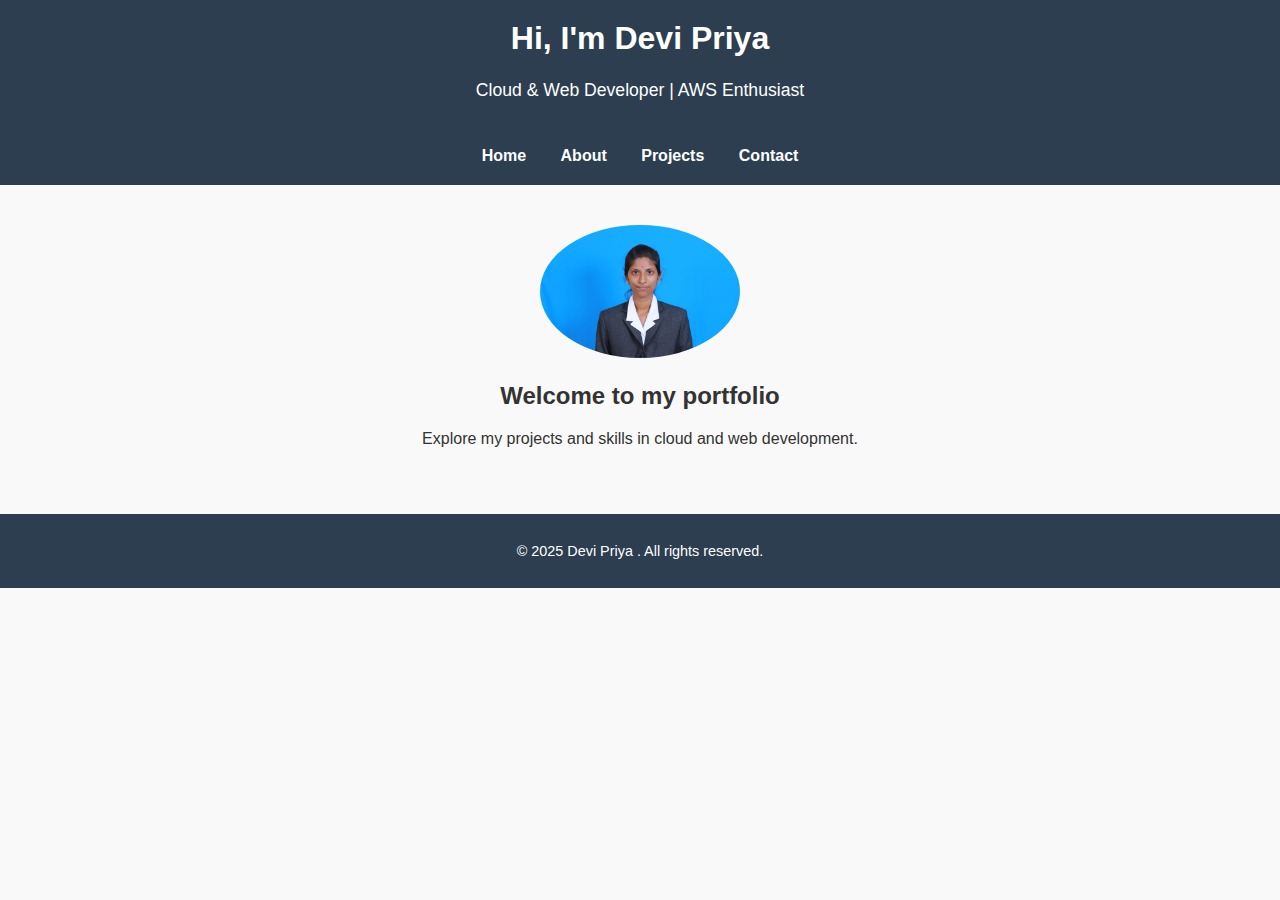
<file: index.html>
<!DOCTYPE html>
<html lang="en">
  <head>
    <meta charset="UTF-8" />
    <meta name="viewport" content="width=device-width, initial-scale=1.0" />
    <title>My Portfolio</title>
    <link rel="stylesheet" href="css/style.css" />
  </head>
  <body>
    <header>
      <h1>Hi, I'm Devi Priya</h1>
      <br />

      <p>Cloud & Web Developer | AWS Enthusiast</p>
      <br />

      <nav>
        <a href="index.html">Home</a>
        <a href="about.html">About</a>
        <a href="projects.html">Projects</a>
        <a href="contact.html">Contact</a>
      </nav>
    </header>

    <section id="hero">
      <img src="assets/My Photo.jpg" alt="My Photo" width="200" />
      <h2>Welcome to my portfolio</h2>
      <p>Explore my projects and skills in cloud and web development.</p>
    </section>

    <footer>
      <p>&copy; 2025 Devi Priya . All rights reserved.</p>
    </footer>
  </body>
</html>
</file>
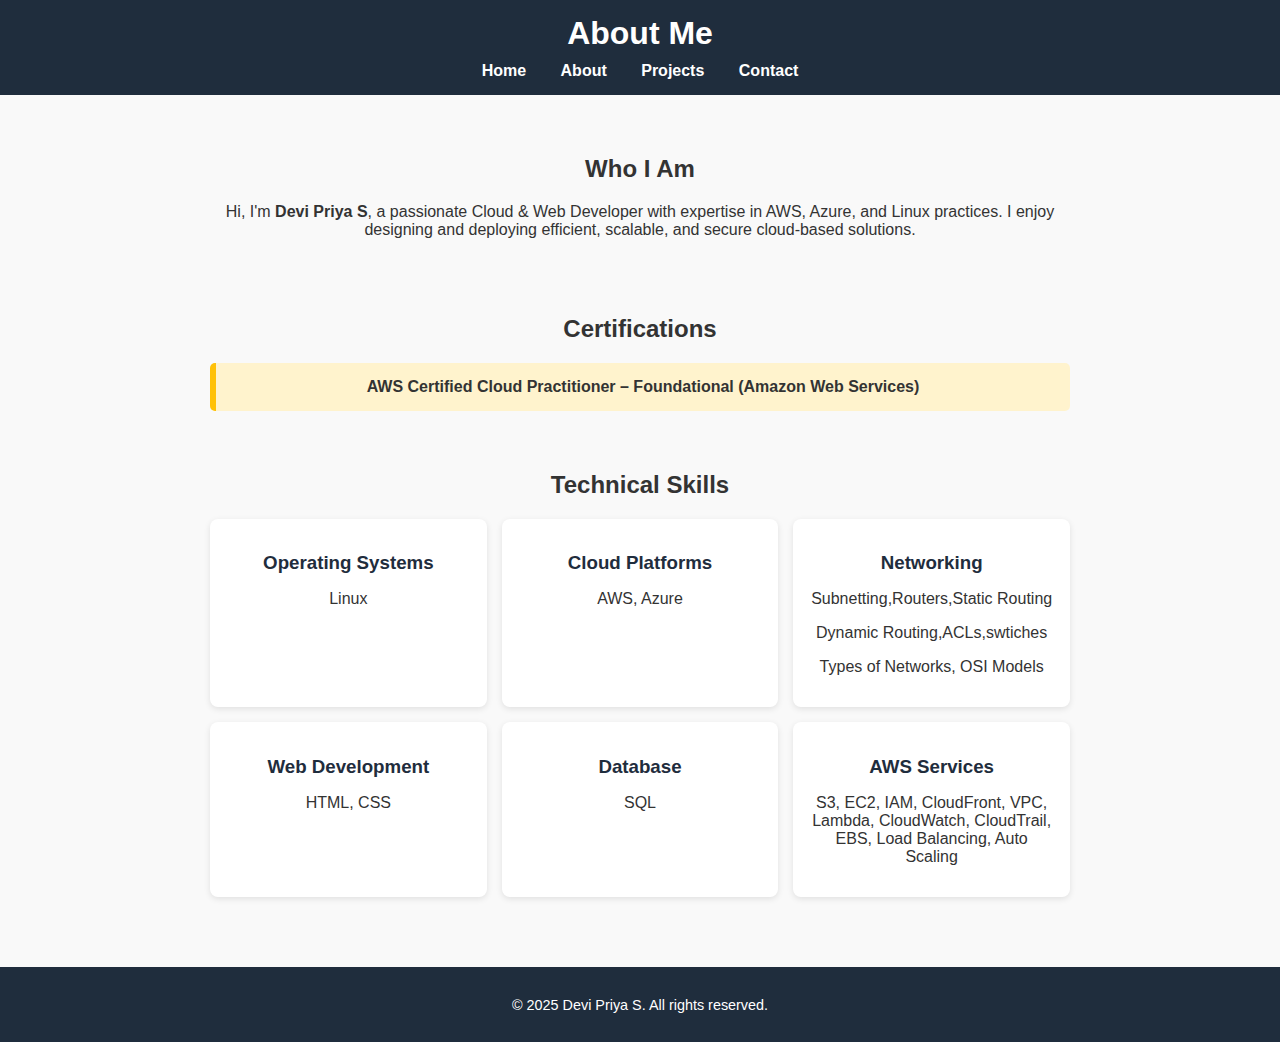
<file: about.html>
<!DOCTYPE html>
<html lang="en">
  <head>
    <meta charset="UTF-8" />
    <meta name="viewport" content="width=device-width, initial-scale=1.0" />
    <title>About Me</title>
    <link rel="stylesheet" href="css/style.css" />
    <style>
      body {
        font-family: Arial, sans-serif;
        background-color: #f9f9f9;
        margin: 0;
        padding: 0;
      }
      header,
      footer {
        background-color: #1f2d3d;
        color: white;
        text-align: center;
        padding: 15px 0;
      }
      nav a {
        color: white;
        margin: 0 15px;
        text-decoration: none;
        font-weight: bold;
      }
      main {
        max-width: 900px;
        margin: auto;
        padding: 20px;
      }
      h2 {
        color: #333;
        text-align: center;
        margin-bottom: 20px;
      }
      .skills-container {
        display: grid;
        grid-template-columns: repeat(auto-fit, minmax(250px, 1fr));
        gap: 15px;
      }
      .skill-card {
        background: white;
        padding: 15px;
        border-radius: 8px;
        box-shadow: 0px 2px 6px rgba(0, 0, 0, 0.1);
      }
      .skill-card h3 {
        color: #1f2d3d;
        margin-bottom: 10px;
      }
      .certification {
        background: #fff3cd;
        border-left: 6px solid #ffc107;
        padding: 15px;
        margin-top: 20px;
        border-radius: 5px;
        font-weight: bold;
        text-align: center;
      }
    </style>
  </head>
  <body>
    <header>
      <h1>About Me</h1>
      <nav>
        <a href="index.html">Home</a>
        <a href="about.html">About</a>
        <a href="projects.html">Projects</a>
        <a href="contact.html">Contact</a>
      </nav>
    </header>

    <main>
      <section>
        <h2>Who I Am</h2>
        <p style="text-align: center">
          Hi, I'm <strong>Devi Priya S</strong>, a passionate Cloud & Web
          Developer with expertise in AWS, Azure, and Linux  practices. I
          enjoy designing and deploying efficient, scalable, and secure
          cloud-based solutions.
        </p>
      </section>
      <section>
        <h2>Certifications</h2>
        <div class="certification">
          AWS Certified Cloud Practitioner – Foundational (Amazon Web Services)
        </div>
      </section>
      <section>
        <h2>Technical Skills</h2>
        <div class="skills-container">
          <div class="skill-card">
            <h3>Operating Systems</h3>
            <p>Linux</p>
          </div>
          <div class="skill-card">
            <h3>Cloud Platforms</h3>
            <p>AWS, Azure</p>
          </div>
          <div class="skill-card">
            <h3>Networking</h3>
            <p>Subnetting,Routers,Static Routing</p>
            <p>Dynamic Routing,ACLs,swtiches</p>
            <p>Types of Networks, OSI Models</p>
          </div>
          <div class="skill-card">
            <h3>Web Development</h3>
            <p>HTML, CSS</p>
          </div>
          <div class="skill-card">
            <h3>Database</h3>
            <p>SQL</p>
          </div>
          <div class="skill-card">
            <h3>AWS Services</h3>
            <p>
              S3, EC2, IAM, CloudFront, VPC, Lambda, CloudWatch, CloudTrail,
              EBS, Load Balancing, Auto Scaling
            </p>
          </div>
        </div>
      </section>
    </main>

    <footer>
      <p>© 2025 Devi Priya S. All rights reserved.</p>
    </footer>
  </body>
</html>
</file>
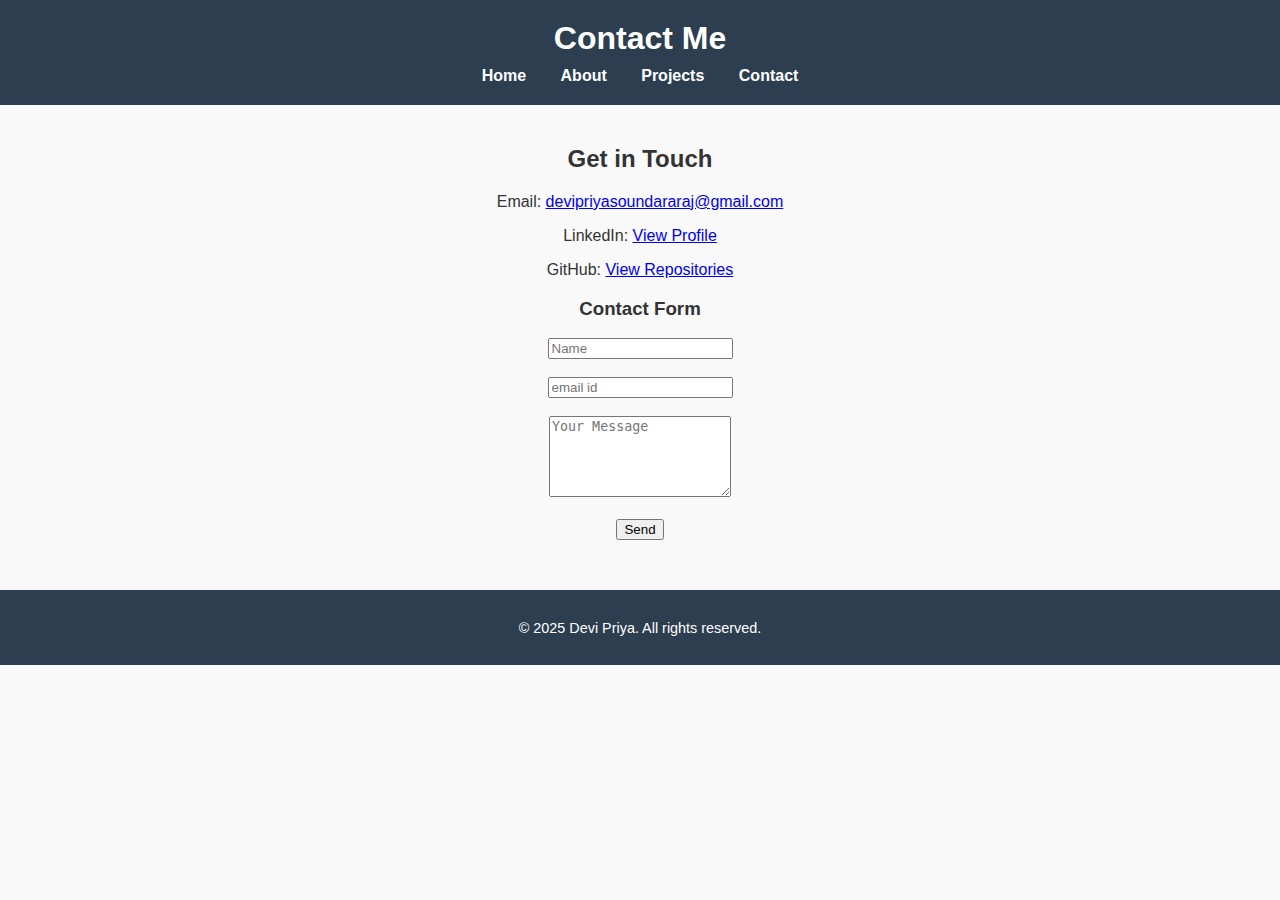
<file: contact.html>
<!DOCTYPE html>
<html lang="en">
  <head>
    <meta charset="UTF-8" />
    <meta name="viewport" content="width=device-width, initial-scale=1.0" />
    <title>Contact - My Portfolio</title>
    <link rel="stylesheet" href="css/style.css" />
  </head>
  <body>
    <header>
      <h1>Contact Me</h1>
      <nav>
        <a href="index.html">Home</a>
        <a href="about.html">About</a>
        <a href="projects.html">Projects</a>
        <a href="contact.html">Contact</a>
      </nav>
    </header>

    <section>
      <h2>Get in Touch</h2>
      <p>
        Email:
        <a href="mailto:yourname@email.com">devipriyasoundararaj@gmail.com</a>
      </p>
      <p>
        LinkedIn:
        <a
          href="https://www.linkedin.com/in/devi-priya-soundararaj-39b626214/"
          target="_blank"
          >View Profile</a
        >
      </p>
      <p>
        GitHub:
        <a href="https://github.com/PriyaRaj-09" target="_blank"
          >View Repositories</a
        >
      </p>

      <h3>Contact Form</h3>
      <form
        action="mailto:yourname@email.com"
        method="post"
        enctype="text/plain"
      >
        <input
          type="text"
          name="name"
          placeholder="Name"
          required
        /><br /><br />
        <input
          type="email"
          name="email"
          placeholder="email id"
          required
        /><br /><br />
        <textarea
          name="message"
          placeholder="Your Message"
          rows="5"
          required
        ></textarea
        ><br /><br />
        <button type="submit">Send</button>
      </form>
    </section>

    <footer>
      <p>&copy; 2025 Devi Priya. All rights reserved.</p>
    </footer>
  </body>
</html>
</file>
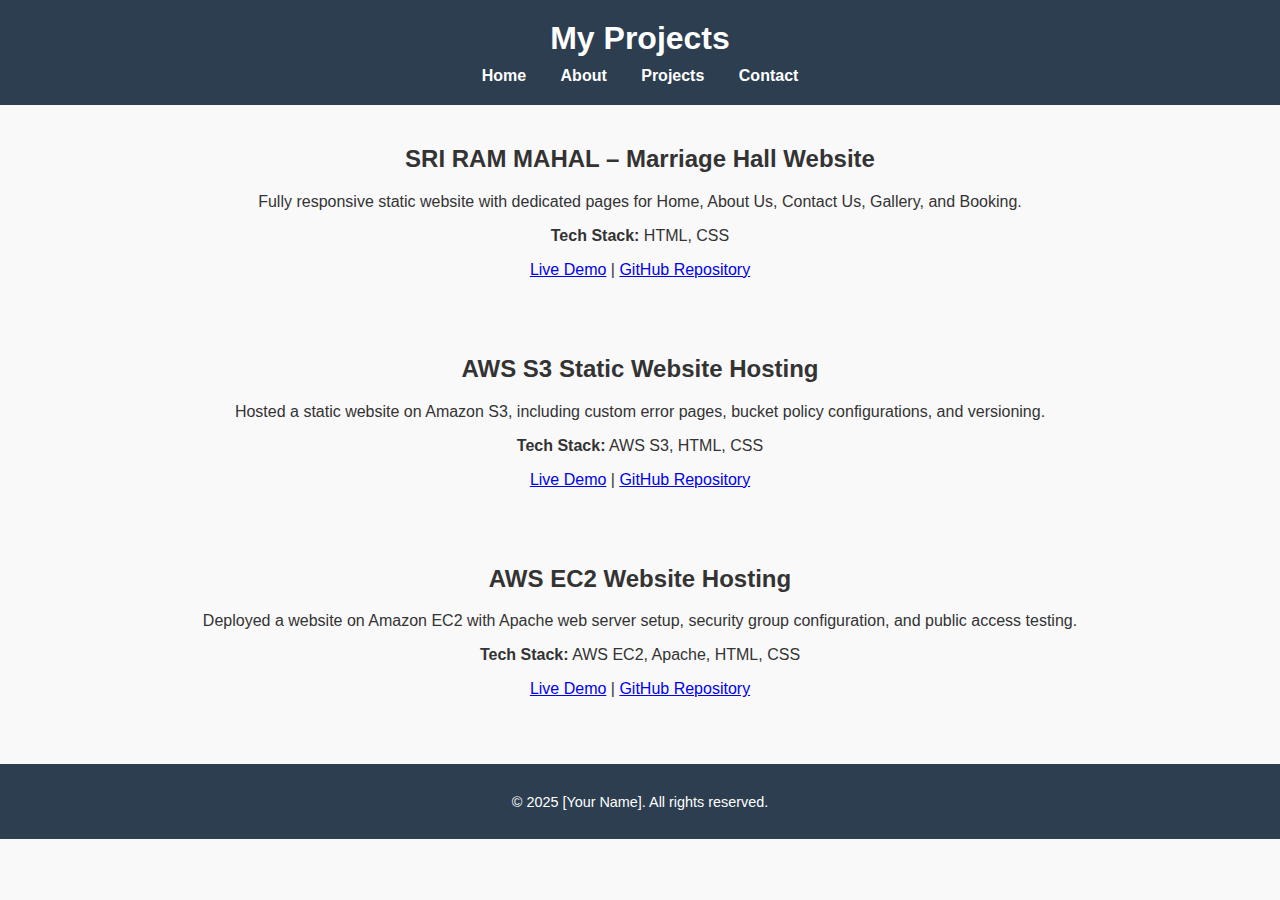
<file: projects.html>
<!DOCTYPE html>
<html lang="en">
<head>
    <meta charset="UTF-8">
    <meta name="viewport" content="width=device-width, initial-scale=1.0">
    <title>Projects - My Portfolio</title>
    <link rel="stylesheet" href="css/style.css">
</head>
<body>
    <header>
        <h1>My Projects</h1>
        <nav>
            <a href="index.html">Home</a>
            <a href="about.html">About</a>
            <a href="projects.html">Projects</a>
            <a href="contact.html">Contact</a>
        </nav>
    </header>

    <section>
        <h2>SRI RAM MAHAL – Marriage Hall Website</h2>
        <p>Fully responsive static website with dedicated pages for Home, About Us, Contact Us, Gallery, and Booking.</p>
        <p><strong>Tech Stack:</strong> HTML, CSS</p>
        <p><a href="https://srirammahal.in" target="_blank">Live Demo</a> | <a href="#" target="_blank">GitHub Repository</a></p>
    </section>

    <section>
        <h2>AWS S3 Static Website Hosting</h2>
        <p>Hosted a static website on Amazon S3, including custom error pages, bucket policy configurations, and versioning.</p>
        <p><strong>Tech Stack:</strong> AWS S3, HTML, CSS</p>
        <p><a href="#" target="_blank">Live Demo</a> | <a href="#" target="_blank">GitHub Repository</a></p>
    </section>

    <section>
        <h2>AWS EC2 Website Hosting</h2>
        <p>Deployed a website on Amazon EC2 with Apache web server setup, security group configuration, and public access testing.</p>
        <p><strong>Tech Stack:</strong> AWS EC2, Apache, HTML, CSS</p>
        <p><a href="#" target="_blank">Live Demo</a> | <a href="#" target="_blank">GitHub Repository</a></p>
    </section>

    <footer>
        <p>&copy; 2025 [Your Name]. All rights reserved.</p>
    </footer>
</body>
</html>
</file>
<file: css/style.css>
/* General Styles */
body {
    font-family: Arial, sans-serif;
    margin: 0;
    padding: 0;
    background-color: #f9f9f9;
    color: #333;
}

/* Header */
header {
    background-color: #2c3e50;
    color: white;
    padding: 20px 0;
    text-align: center;
}

header h1 {
    margin: 0;
}

header p {
    font-size: 1.1em;
    margin-top: 5px;
}

/* Navigation */
nav {
    margin-top: 10px;
}

nav a {
    color: white;
    text-decoration: none;
    margin: 0 15px;
    font-weight: bold;
}

nav a:hover {
    color: #f39c12;
}

/* Hero Section */
section {
    max-width: 900px;
    margin: auto;
    padding: 20px;
    text-align: center;
}

/* Image */
img {
    border-radius: 50%;
    margin-top: 20px;
}

/* Footer */
footer {
    background-color: #2c3e50;
    color: white;
    text-align: center;
    padding: 15px;
    margin-top: 30px;
    font-size: 0.9em;
}

/* Buttons & Links in Body */
a.button {
    display: inline-block;
    background-color: #f39c12;
    color: white;
    padding: 10px 20px;
    border-radius: 5px;
    margin-top: 10px;
    text-decoration: none;
}

a.button:hover {
    background-color: #d35400;
}
</file>
